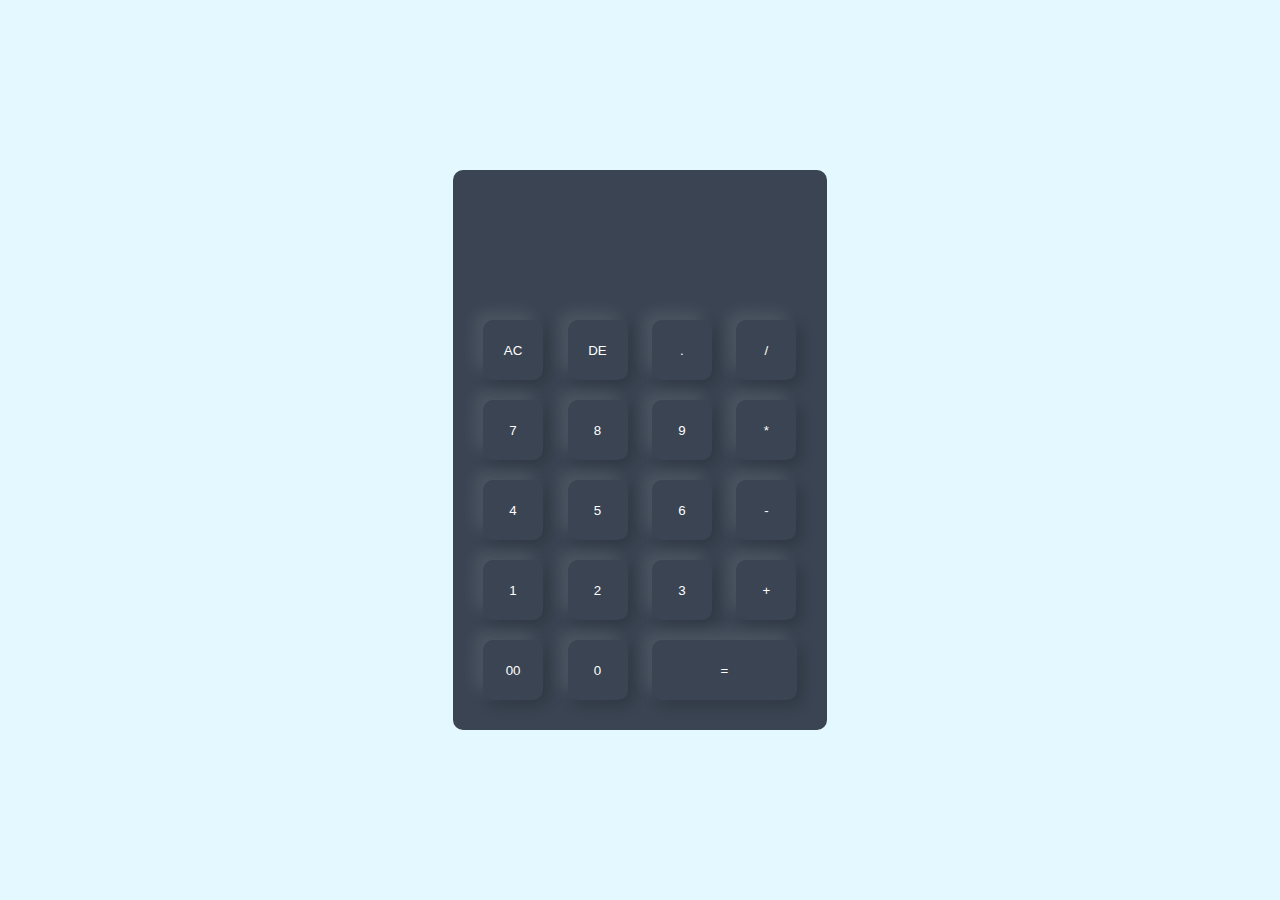
<file: index.html>
<html lang="en">
<head>
    <meta charset="UTF-8">
    <meta name="viewport" content="width=device-width, initial-scale=1.0">
    <title>calculater</title>
    <link rel="stylesheet" href="calculator.css">
</head>
<body>
    <div class="container">
     <div class="calculator">
        <form>
            <div class="display">
                <input type="text" name="display">
            </div>
            <div>
                <input type="button" value="AC" onclick="display.value ='' " class="operator">
                <input type="button" value="DE" onclick="display.value = display.value.toString().slice(0,-1) " class="operator">
                <input type="button" value="." onclick="display.value +='.' " class="operator">
                <input type="button" value="/" onclick="display.value +='/' " class="operator">
            </div>
            <div>
                <input type="button" value="7" onclick="display.value +='7' ">
                <input type="button" value="8" onclick="display.value +='8' ">
                <input type="button" value="9" onclick="display.value +='9' ">
                <input type="button" value="*" onclick="display.value +='*' " class="operator">
            </div>
            <div>
                <input type="button" value="4" onclick="display.value +='4' ">
                <input type="button" value="5" onclick="display.value +='5' ">
                <input type="button" value="6" onclick="display.value +='6' ">
                <input type="button" value="-" onclick="display.value +='-' " class="operator">
            </div>
            <div>
                <input type="button" value="1" onclick="display.value +='1' ">
                <input type="button" value="2" onclick="display.value +='2' ">
                <input type="button" value="3" onclick="display.value +='3' ">
                <input type="button" value="+" onclick="display.value +='+' " class="operator">
            </div>
            <div>
                <input type="button" value="00" onclick="display.value +='00' ">
                <input type="button" value="0" onclick="display.value +='0' ">
                <input type="button" value="=" onclick="display.value= eval(display.value)" class="equal operator">
              
            </div>

        </form>
     </div>   
    </div>
    
</body>
</html>
</file>
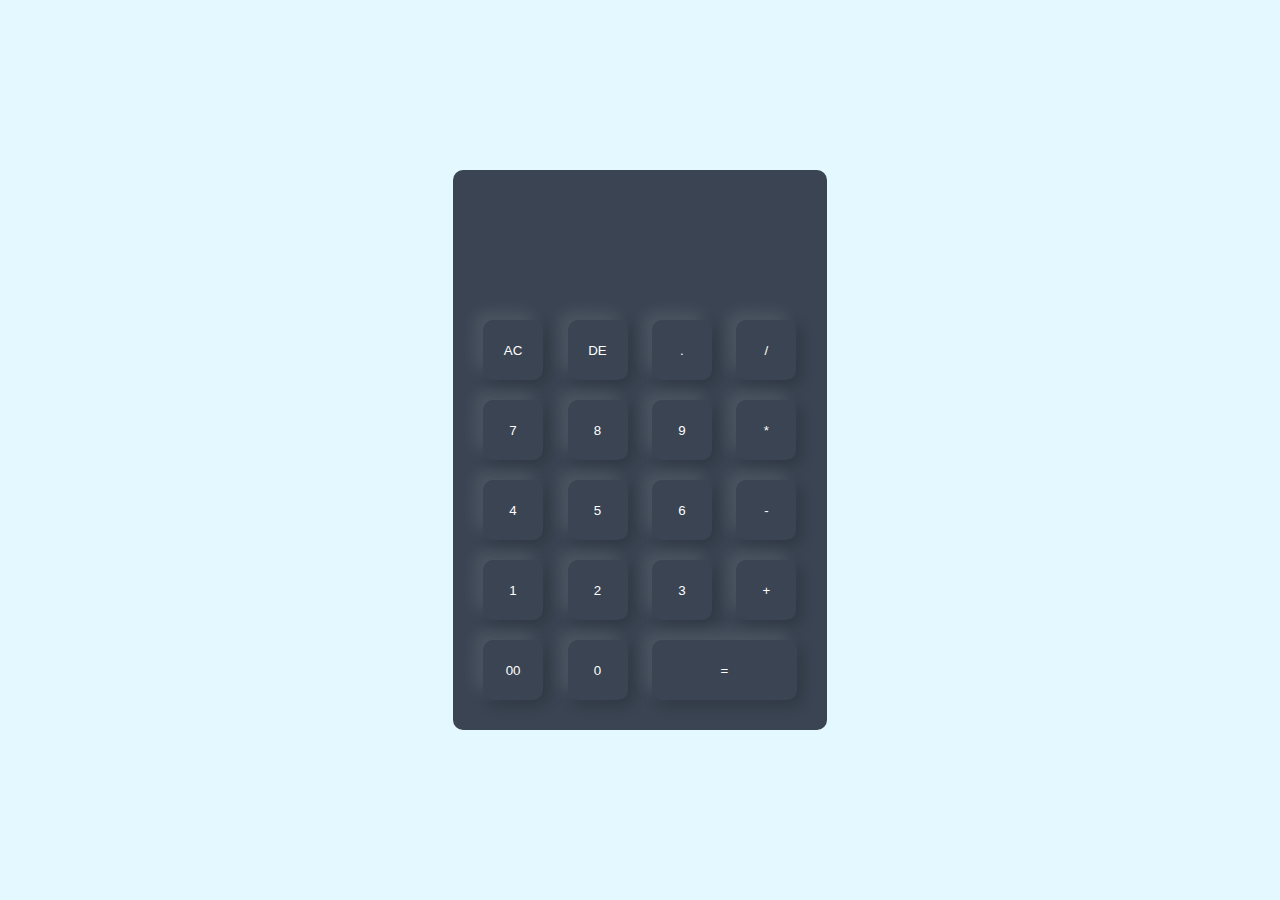
<file: calculator.html>
<html lang="en">
<head>
    <meta charset="UTF-8">
    <meta name="viewport" content="width=device-width, initial-scale=1.0">
    <title>calculater</title>
    <link rel="stylesheet" href="calculator.css">
</head>
<body>
    <div class="container">
     <div class="calculator">
        <form>
            <div class="display">
                <input type="text" name="display">
            </div>
            <div>
                <input type="button" value="AC" onclick="display.value ='' " class="operator">
                <input type="button" value="DE" onclick="display.value = display.value.toString().slice(0,-1) " class="operator">
                <input type="button" value="." onclick="display.value +='.' " class="operator">
                <input type="button" value="/" onclick="display.value +='/' " class="operator">
            </div>
            <div>
                <input type="button" value="7" onclick="display.value +='7' ">
                <input type="button" value="8" onclick="display.value +='8' ">
                <input type="button" value="9" onclick="display.value +='9' ">
                <input type="button" value="*" onclick="display.value +='*' " class="operator">
            </div>
            <div>
                <input type="button" value="4" onclick="display.value +='4' ">
                <input type="button" value="5" onclick="display.value +='5' ">
                <input type="button" value="6" onclick="display.value +='6' ">
                <input type="button" value="-" onclick="display.value +='-' " class="operator">
            </div>
            <div>
                <input type="button" value="1" onclick="display.value +='1' ">
                <input type="button" value="2" onclick="display.value +='2' ">
                <input type="button" value="3" onclick="display.value +='3' ">
                <input type="button" value="+" onclick="display.value +='+' " class="operator">
            </div>
            <div>
                <input type="button" value="00" onclick="display.value +='00' ">
                <input type="button" value="0" onclick="display.value +='0' ">
                <input type="button" value="=" onclick="display.value= eval(display.value)" class="equal operator">
              
            </div>

        </form>
     </div>   
    </div>
    
</body>
</html>
</file>
<file: calculator.css>
*{
    margin: 0;
    padding: 0;
    font-family: 'poppins', sans-serif;
    box-sizing: border-box;
}
.container{
    width: 100%;
    height: 100vh;
    background: #e3f9ff;
    display: flex;
    align-items: center;
    justify-content: center;
}
.calculator{
    background: #3a4452;
    padding: 20px;
    border-radius: 10px;
}
.calculator form input{
    border: 0;
    outline: 0;
    width: 60px;
    height: 60px;
    border-radius: 10px;
    box-shadow: -8px -8px 15px rgba(255, 255, 255, 0.1),5px 5px 15px rgba(0, 0, 0, 0.2);
    background: transparent;
    color: #fff;
    cursor: pointer;
    margin: 10px;
}
form .display{
    display: flex;
    justify-content: flex-end;
    margin: 20px 0;
}
form .display input{
    text-align: right;
    flex: 1;
    font-size: 45px;
    box-shadow: none;
}
form input.equal{
    width: 145px;
}
.operator{
    color: aqua;
}
</file>
